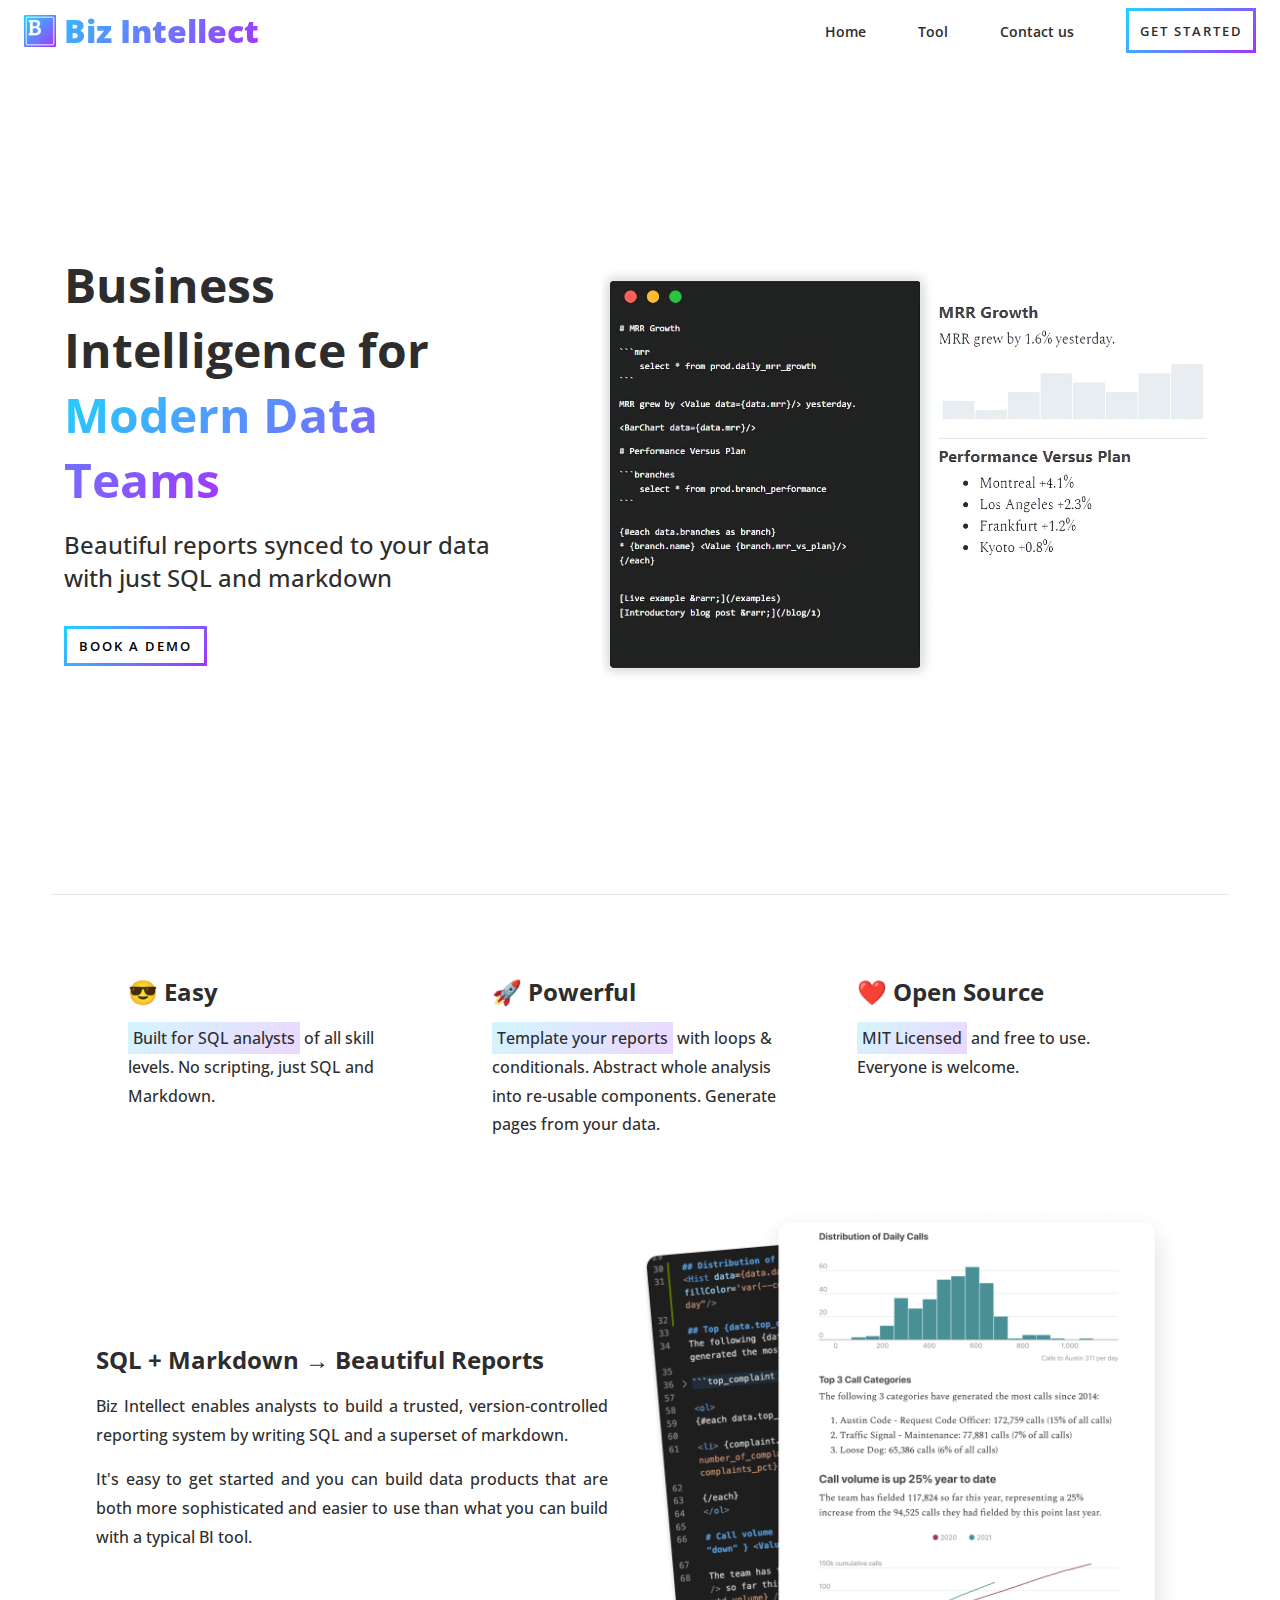
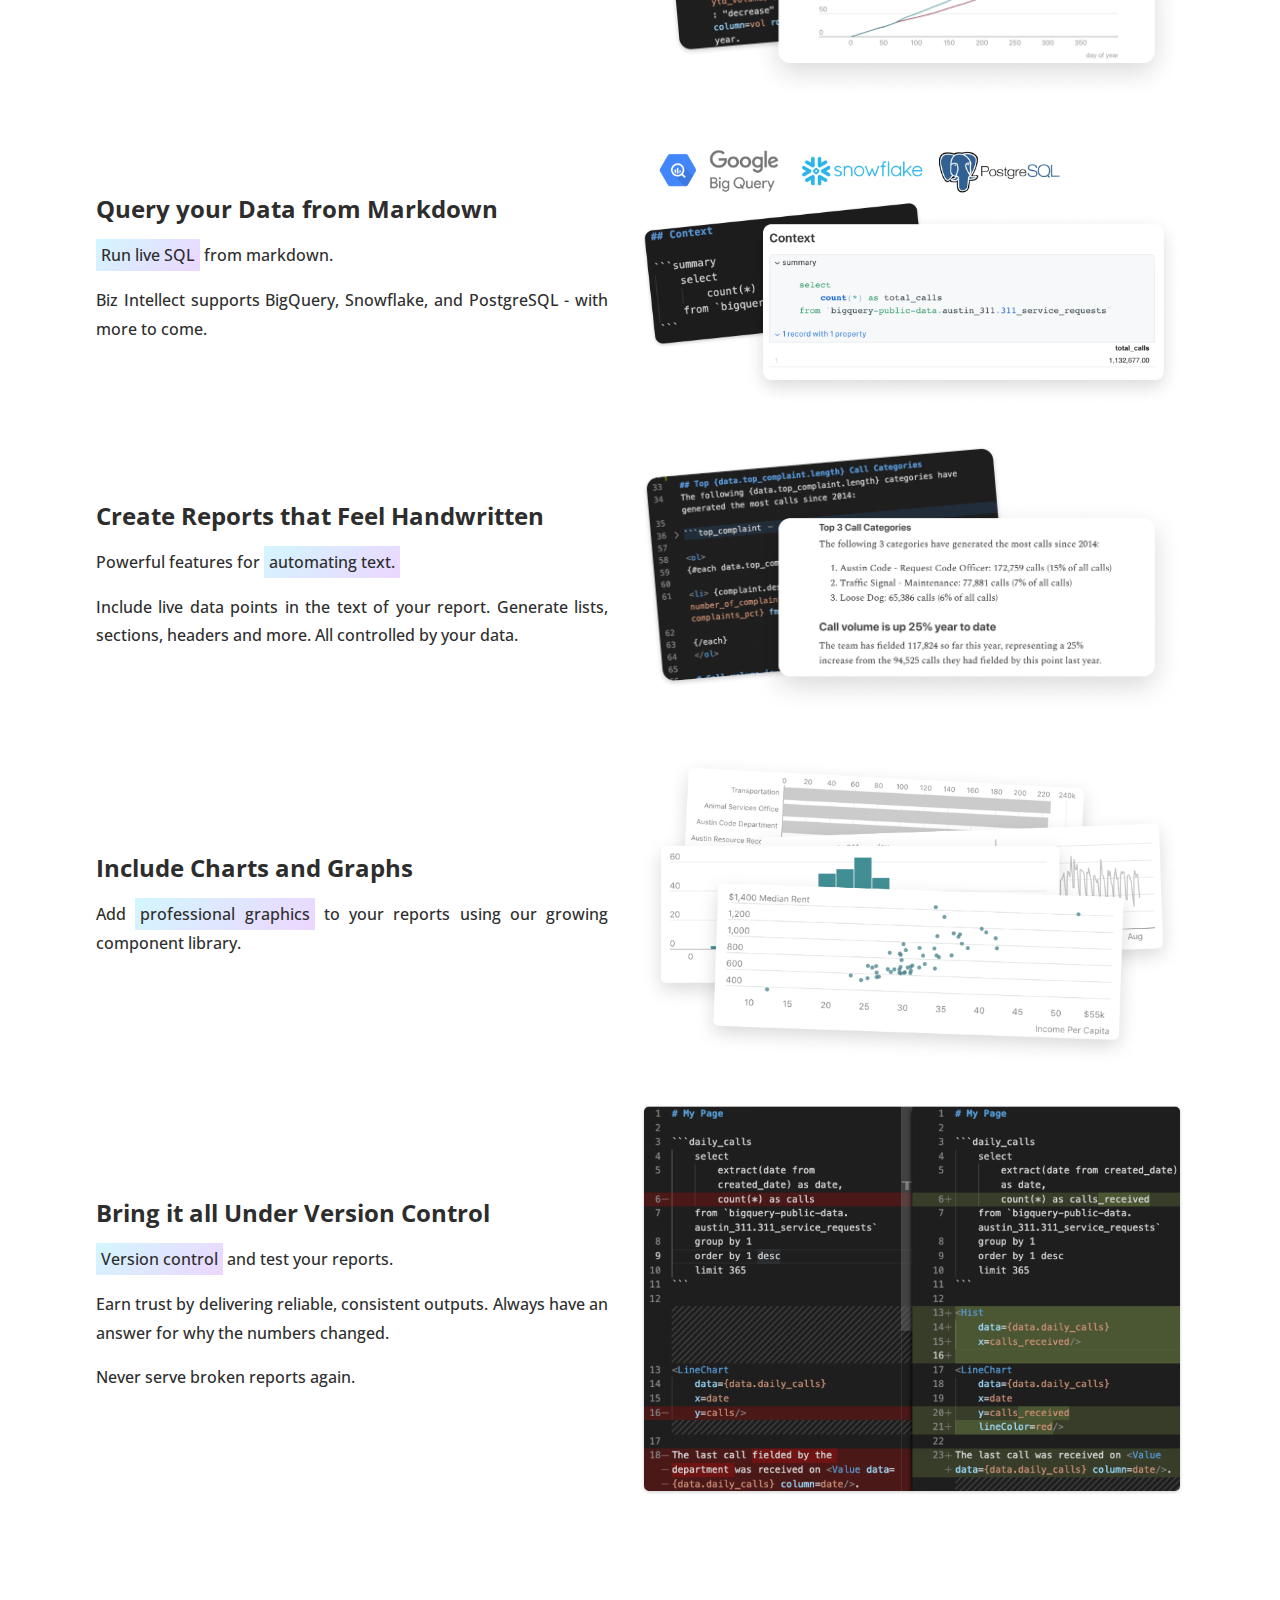
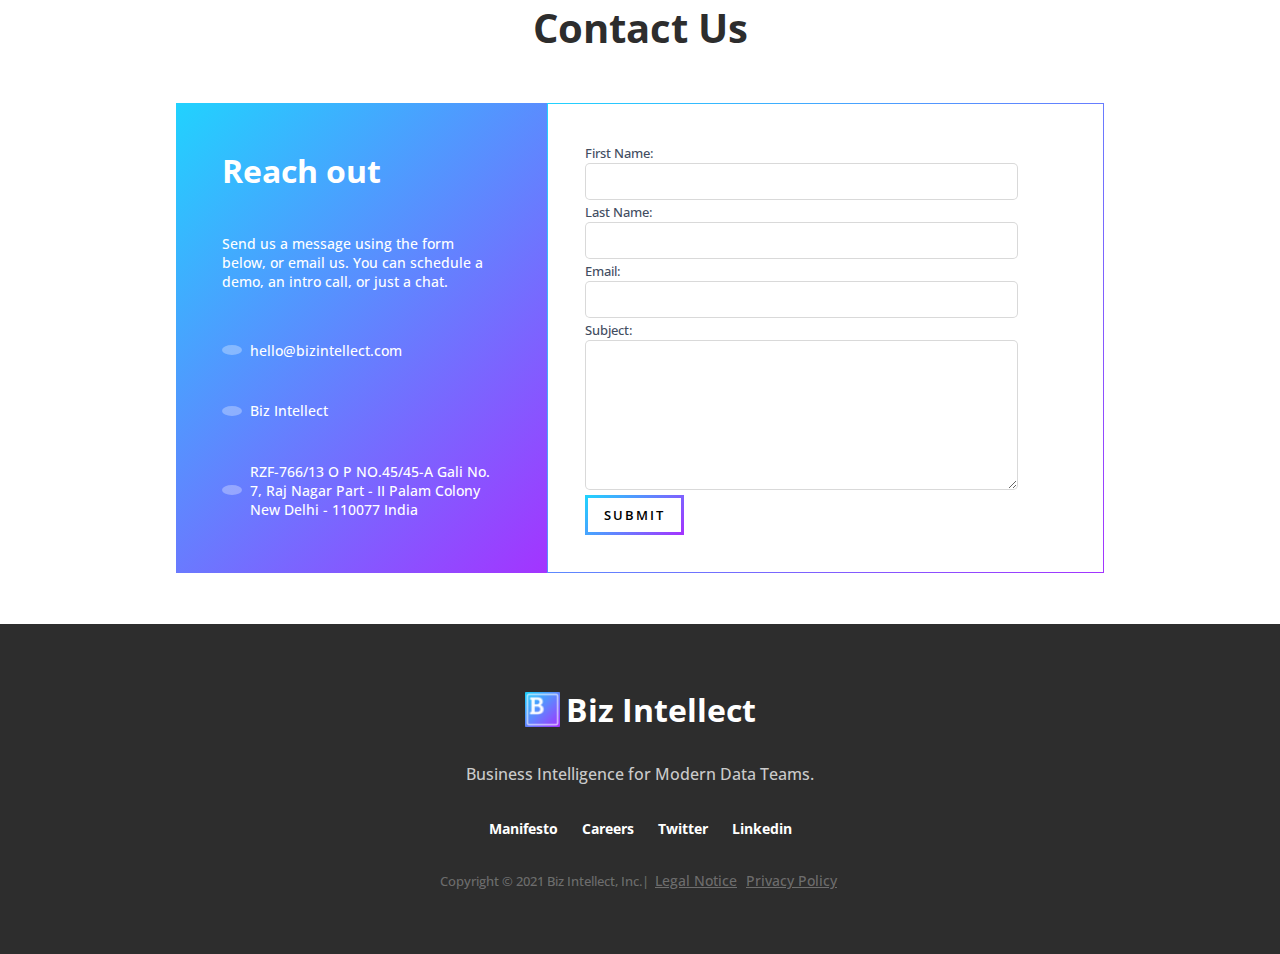
<file: index.html>
<!DOCTYPE html>
<html lang="en">

<head>
    <meta charset="UTF-8" />
    <meta http-equiv="X-UA-Compatible" content="IE=edge" />
    <meta name="viewport" content="width=device-width, initial-scale=1.0" />
    <link rel="stylesheet" href="style.css" />
    <link rel="icon" href="./assets/logo.png" />
    <link rel="stylesheet" href="https://unicons.iconscout.com/release/v4.0.0/css/line.css" />
    <title>Biz Intellect</title>
</head>

<body>
    <header class="header">
        <nav class="navbar">
            <h6>
                <a href="#" class="nav-logo"><img src="./assets/logo.png" alt="" />Biz Intellect</a>
            </h6>
            <ul class="nav-menu">
                <li class="nav-item">
                    <a href="#" class="nav-link">Home</a>
                </li>
                <li class="nav-item">
                    <a href="#tool" class="nav-link">Tool</a>
                </li>
                <li class="nav-item">
                    <a href="#contact" class="nav-link">Contact us</a>
                </li>
                <li class="nav-button button ">
                    <a href="#contact" class="nav-link">Get Started</a>
                </li>
            </ul>
            <div class="hamburger">
                <span class="bar"></span>
                <span class="bar"></span>
                <span class="bar"></span>
            </div>
        </nav>
    </header>

    <!-- scroll to top button -->
    <a href="#" class="to-top">
        <i class="uil uil-angle-double-up"></i>
    </a>

    <!-- main body -->
    <section class="main-slider">
        <div class="slider-content">
            <h1 class="heading">
                Business Intelligence
                for <br><u>Modern Data Teams</u>
            </h1>
            <p>
                Beautiful reports synced to your data
                with just SQL and markdown
            </p>
            <div class="sign-up">
                <a href="#contact">
                    <button class="button">
                        Book a demo
                    </button>
                </a>
            </div>
        </div>
        <div class="slider-img">
            <img src="./assets/hero-bg.jpg" alt="" />
        </div>
    </section>
    <hr>

    <!-- tool -->
    <section class="tool" id="tool">
        <div class="cards">
            <div class="card card1">
                <h2>😎 Easy</h2>
                <p><u>Built for SQL analysts</u> of all skill levels. No scripting, just SQL and Markdown.</p>
            </div>
            <div class="card card2">
                <h2>🚀 Powerful</h2>
                <p><u>Template your reports</u> with loops & conditionals. Abstract whole analysis into re-usable
                    components.
                    Generate pages from your data.</p>
            </div>
            <div class="card card3">
                <h2>❤️ Open Source</h2>
                <p><u>MIT Licensed</u> and free to use. Everyone is welcome.</p>
            </div>
        </div>
        <div class="part part1 beautiful-reports">
            <div class="content">
                <h2>SQL + Markdown → Beautiful Reports</h2>
                <p>Biz Intellect enables analysts to build a trusted, version-controlled reporting system by writing SQL
                    and
                    a superset of markdown.</p>
                <p>It's easy to get started and you can build data products that are both more sophisticated and easier
                    to use than what you can build with a typical BI tool.</p>
            </div>
            <div class="photo">
                <img src="./assets/Short-jaunty.png" alt="">
            </div>
        </div>
        <div class="part part2 query">
            <div class="content">
                <h2>Query your Data from Markdown</h2>
                <p><u>Run live SQL</u> from markdown.</p>
                <p>Biz Intellect supports BigQuery, Snowflake, and PostgreSQL - with more to come.</p>
            </div>
            <div class="photo">
                <img src="./assets/Run-queries.png" alt="">
            </div>
        </div>
        <div class="part part3 create-reports">
            <div class="content">
                <h2>Create Reports that Feel Handwritten</h2>
                <p>Powerful features for <u>automating text.</u></p>
                <p>Include live data points in the text of your report. Generate lists, sections, headers and more. All
                    controlled by your data.</p>
            </div>
            <div class="photo">
                <img src="./assets/Text-complex.png" alt="">
            </div>
        </div>
        <div class="part part4 charts">
            <div class="content">
                <h2>Include Charts and Graphs</h2>
                <p>Add <u>professional graphics</u> to your reports using our growing component library.</p>
            </div>
            <div class="photo">
                <img src="./assets/Charts.png" alt="">
            </div>
        </div>
        <div class="part part5 version-control">
            <div class="content">
                <h2>Bring it all Under Version Control</h2>
                <p><u>Version control</u> and test your reports.</p>
                <p>Earn trust by delivering reliable, consistent outputs. Always have an answer for why the numbers
                    changed.</p>
                <p>Never serve broken reports again.</p>
            </div>
            <div class="photo">
                <img src="./assets/Version-control.png" alt="">
            </div>
        </div>
    </section>

    <!-- contact -->
    <section class="contact-us" id="contact">
        <h1 class="heading">Contact Us</h1>
        <div class="contact-card">
            <div class="contact-info">
                <h1>Reach out</h1>
                <p>Send us a message using the form below, or email us. You can schedule a demo, an intro call, or just
                    a
                    chat.</p>
                <a href="mailto:hello@bizintellect.com"><i class="uil uil-envelope-alt"></i>hello@bizintellect.com</a>
                <a href="https://www.linkedin.com/company/biz-intellect"><i class="uil uil-linkedin-alt"></i>Biz
                    Intellect</a>
                <a><i class="uil uil-map-marker"></i>RZF-766/13 O P NO.45/45-A
                    Gali No. 7, Raj Nagar Part - II
                    Palam Colony
                    New Delhi - 110077
                    India</a>
            </div>
            <div class="contact-form">
                <form id="my-form" action="https://formspree.io/f/xzbopdyn" method="POST">

                    <label>First Name:</label> <br>
                    <input type="text" name="firstname"><br>

                    <label>Last Name:</label><br>
                    <input type="text" name="lastname"><br>

                    <label>Email:</label><br>
                    <input type="email" name="email" /><br>

                    <label>Subject:</label><br>
                    <textarea type="text" name="message" style="height:150px"></textarea><br>

                    <button id="my-form-button" class="button">Submit</button>

                    <p id="my-form-status"></p>
                </form>
            </div>
        </div>
    </section>

    <footer>
        <h1><img src="./assets/logo.png" alt="">Biz Intellect</h1>
        <p>Business Intelligence for
            Modern Data Teams.</p>
        <div class="content">
            <a href="">Manifesto</a>
            <a href="">Careers</a>
            <a href="">Twitter</a>
            <a href="https://www.linkedin.com/company/biz-intellect">Linkedin</a>
        </div>
        <p class="last">Copyright © 2021 Biz Intellect, Inc.|
            <u><a href="legal-notice.html">Legal Notice</a></u>
            <u><a>Privacy Policy</a></u>
        </p>
    </footer>


    <script src="script.js"></script>
    <script>
        var form = document.getElementById("my-form");

        async function handleSubmit(event) {
            event.preventDefault();
            var status = document.getElementById("my-form-status");
            var data = new FormData(event.target);
            fetch(event.target.action, {
                method: form.method,
                body: data,
                headers: {
                    Accept: "application/json",
                },
            })
                .then((response) => {
                    status.innerHTML = "Thanks for your submission!";
                    form.reset();
                })
                .catch((error) => {
                    status.innerHTML = "Oops! There was a problem submitting your form";
                });
        }
        form.addEventListener("submit", handleSubmit);
    </script>
</body>

</html>
</file>
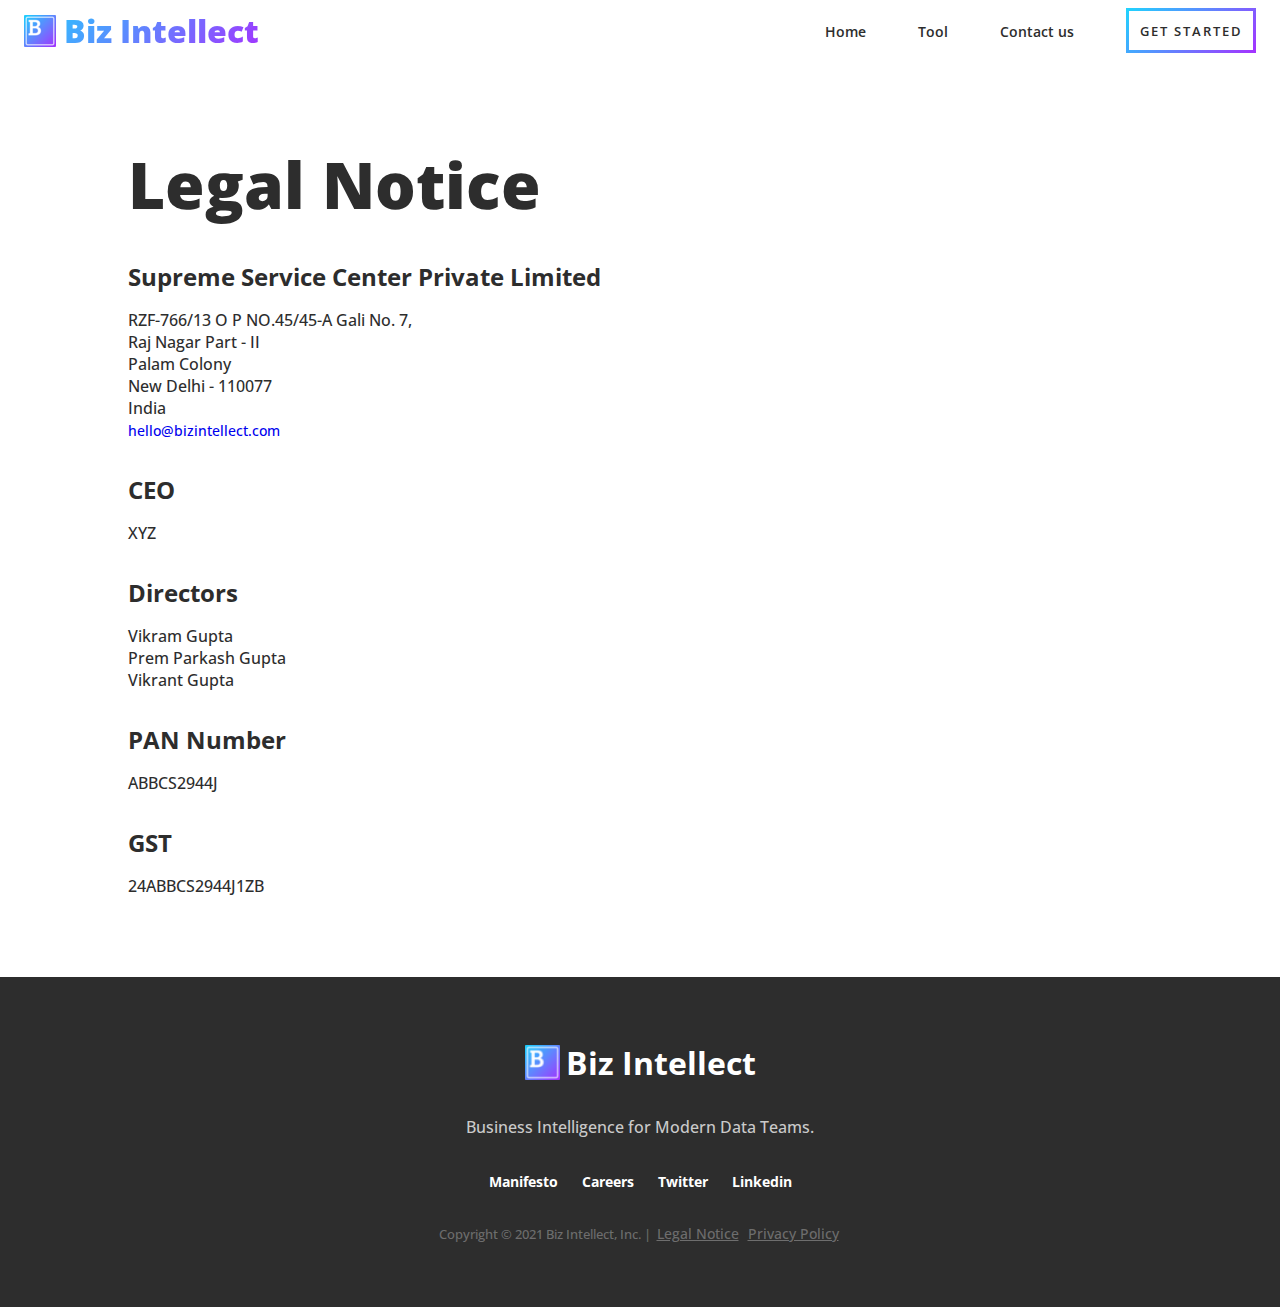
<file: legal-notice.html>
<!DOCTYPE html>
<html lang="en">

<head>
  <meta charset="UTF-8">
  <meta http-equiv="X-UA-Compatible" content="IE=edge">
  <meta name="viewport" content="width=device-width, initial-scale=1.0">
  <link rel="icon" href="./assets/logo.png" />
  <link rel="stylesheet" href="style.css" />
  <link rel="stylesheet" href="legal-notice.css">
  <link rel="stylesheet" href="https://unicons.iconscout.com/release/v4.0.0/css/line.css" />
  <title>Legal Notice</title>
</head>

<body>
  <header class="header">
    <nav class="navbar">
      <h6>
        <a href="#" class="nav-logo"><img src="./assets/logo.png" alt="" />Biz Intellect</a>
      </h6>
      <ul class="nav-menu">
        <li class="nav-item">
          <a href="index.html" class="nav-link">Home</a>
        </li>
        <li class="nav-item">
          <a href="index.html#tool" class="nav-link">Tool</a>
        </li>
        <li class="nav-item">
          <a href="index.html#contact" class="nav-link">Contact us</a>
        </li>
        <li class="nav-button button ">
          <a href="index.html#contact" class="nav-link">Get Started</a>
        </li>
      </ul>
      <div class="hamburger">
        <span class="bar"></span>
        <span class="bar"></span>
        <span class="bar"></span>
      </div>
    </nav>
  </header>

  <section class="legal-notice">
    <h1 class="heading"><b>Legal Notice</b></h1>
    <h5>Supreme Service Center Private Limited</h5>

    <p>RZF-766/13 O P NO.45/45-A Gali No. 7,</p>
    <p> Raj Nagar Part - II</p>
    <p>Palam Colony</p>
    <P>New Delhi - 110077</P>
    <p>India</p>
    <a href="mailto:hello@bizintellect.com">hello@bizintellect.com</a>
    <h5>CEO</h5>
    <p>XYZ</p>
    <h5>Directors</h5>
    <p>Vikram Gupta</p>
    <p>Prem Parkash Gupta</p>
    <p>Vikrant Gupta</p>
    <h5>PAN Number</h5>
    <p>ABBCS2944J</p>
    <h5>GST</h5>
    <p>24ABBCS2944J1ZB</p>
  </section>

  <footer>
    <h1><img src="./assets/logo.png" alt="">Biz Intellect</h1>
    <p>Business Intelligence for
      Modern Data Teams.</p>
    <div class="content">
      <a href="">Manifesto</a>
      <a href="">Careers</a>
      <a href="">Twitter</a>
      <a href="https://www.linkedin.com/company/biz-intellect">Linkedin</a>
    </div>
    <p class="last">Copyright © 2021 Biz Intellect, Inc.
      |
      <u><a href="legal-notice.html">Legal Notice</a></u>
      <u><a>Privacy Policy</a></u>
    </p>
  </footer>

  <script src="/script.js"></script>
</body>

</html>
</file>
<file: style.css>
@import url("https://fonts.googleapis.com/css2?family=Open+Sans:wght@400;500;600;700;800&display=swap");

/* #21d2fe - blue
   #a334ff - purple */

* {
  margin: 0px;
  padding: 0px;
  box-sizing: border-box;
  text-decoration: none;
  border: none;
  outline: none;
}
a {
  text-decoration: none;
}

li {
  list-style: none;
}

html {
  font-size: 100%;
  height: 100%;
  overflow-x: hidden;
  margin: 0px;
  padding: 0px;
  touch-action: manipulation;
  scroll-behavior: smooth;
}
body {
  font-family: "Open Sans", sans-serif;
  font-weight: 500;
  color: #2d2d2d;
  -webkit-font-smoothing: antialiased;
  -moz-osx-font-smoothing: grayscale;
  word-wrap: break-word;
}
h1,
h2,
h3,
h4,
h5,
h6 {
  font-family: "Open Sans", sans-serif;
  font-weight: 700;
}
.button {
  font-family: "Open Sans", sans-serif;
  text-transform: uppercase;
  letter-spacing: 2px;
  font-weight: 600;
}

/* navbar */
.navbar {
  display: flex;
  justify-content: space-between;
  align-items: center;
  padding: 0.5rem 1.5rem;
}

.hamburger {
  display: none;
}

.bar {
  display: block;
  width: 20px;
  height: 2px;
  margin: 5px auto;
  -webkit-transition: all 0.3s ease-in-out;
  transition: all 0.3s ease-in-out;
  background-color: #2d2d2d;
}

.nav-menu {
  display: flex;
  justify-content: space-between;
  align-items: center;
  width: 35%;
}

.nav-link {
  font-weight: 600;
  color: #2d2d2d;
}

.nav-link:hover {
  color: rgb(33, 158, 254);
}

.nav-logo {
  font-size: 2rem;
  display: flex;
  align-items: center;
  justify-content: center;
  gap: 8px;
  background: -webkit-linear-gradient(
    135deg,
    rgba(163, 52, 255, 1) 0%,
    rgba(33, 210, 254, 1) 100%
  );
  -webkit-background-clip: text;
  -webkit-text-fill-color: transparent;
  font-weight: 800;
}

.nav-button a {
  width: 130px;
  height: 45px;
  border: solid 3px;
  border-image: linear-gradient(
    135deg,
    rgba(33, 210, 254, 1) 0%,
    rgba(163, 52, 255, 1) 100%
  );
  border-image-slice: 1;
  font-size: 0.8rem;
  display: flex;
  align-items: center;
  justify-content: center;
}

.nav-button a:hover {
  background: linear-gradient(
    135deg,
    rgba(33, 210, 254, 1) 0%,
    rgba(163, 52, 255, 1) 100%
  );
  color: #fff;
  transition: 0.3s;
}

.to-top {
  border: 3px solid;
  border-image: linear-gradient(
    135deg,
    rgba(33, 210, 254, 1) 0%,
    rgba(163, 52, 255, 1) 100%
  );
  border-image-slice: 1;
  position: fixed;
  z-index: 999;
  bottom: 10px;
  right: 20px;
  width: 3rem;
  height: 3rem;
  display: flex;
  align-items: center;
  justify-content: center;
  font-size: 25px;
  color: rgba(33, 210, 254, 1);
  opacity: 0;
  pointer-events: none;
  transition: all 0.4s;
}
.to-top:hover {
  border: none;
  background: linear-gradient(
    135deg,
    rgba(33, 210, 254, 1) 0%,
    rgba(163, 52, 255, 1) 100%
  );
}
.to-top:hover > i {
  color: white;
}
.to-top.active {
  bottom: 20px;
  pointer-events: auto;
  opacity: 1;
}

/* main-body */
.main-slider {
  height: 92vh;
  display: flex;
  flex-direction: row;
  align-items: center;
  justify-content: center;
}
.slider-content {
  width: 47vw;
  padding: 5%;
}
.slider-content > .heading {
  font-size: 3rem;
}
.slider-content > .heading u {
  background: -webkit-linear-gradient(
    135deg,
    rgba(163, 52, 255, 1) 0%,
    rgba(33, 210, 254, 1) 100%
  );
  -webkit-background-clip: text;
  -webkit-text-fill-color: transparent;
}

.slider-content p {
  font-size: 1.5rem;
  margin-top: 1rem;
}

.sign-up {
  margin: 2rem 0;
}

.sign-up button {
  display: flex;
  align-items: center;
  justify-content: center;
  gap: 5px;
  padding: 8px 12px;
  border: 3px solid;
  border-image: linear-gradient(
    135deg,
    rgba(33, 210, 254, 1) 0%,
    rgba(163, 52, 255, 1) 100%
  );
  border-image-slice: 1;
  background-color: #fff;
}
.sign-up button:hover {
  background: linear-gradient(
    135deg,
    rgba(33, 210, 254, 1) 0%,
    rgba(163, 52, 255, 1) 100%
  );
  color: #fff;
  margin-bottom: 0.5rem;
  transition: all 0.3s;
}
.sign-up p {
  font-size: 0.8rem;
}
.slider-img {
  width: 53vw;
  overflow: hidden;
  padding-right: 5%;
  display: flex;
  align-items: center;
}
.slider-img img {
  width: 100%;
  height: auto;
}
hr {
  border-top: 1px solid #e3e8ee;
  margin: 5px auto;
  width: 92%;
}

/* tool */
.tool {
  width: 85%;
  margin: 3rem auto;
}
.cards {
  display: flex;
  align-items: stretch;
  justify-content: space-between;
}
.card {
  padding: 2rem;
  width: 33%;
}
.card h2 {
  margin-bottom: 1rem;
}
.card p {
  line-height: 1.8rem;
}
.card p u {
  background: linear-gradient(
    135deg,
    rgba(33, 210, 254, 0.2) 0%,
    rgba(163, 52, 255, 0.2) 100%
  );
  padding: 5px;
}
.part {
  display: flex;
  align-items: center;
  justify-content: center;
  margin-top: 2rem;
}
.part > .content {
  width: 50%;
  padding-right: 2rem;
  text-align: justify;
}
.part > .content p {
  margin: 1rem 0;
  line-height: 1.8rem;
}
.part > .content p u {
  background: linear-gradient(
    135deg,
    rgba(33, 210, 254, 0.2) 0%,
    rgba(163, 52, 255, 0.2) 100%
  );
  padding: 5px;
}
.part > .photo {
  width: 50%;
}
.part > .photo img {
  width: 100%;
}

/* contact us */
.contact-us {
  padding: 4% 10%;
  display: flex;
  flex-direction: column;
  align-items: center;
  justify-content: center;
}
.contact-us > .heading {
  margin-bottom: 3rem;
  font-size: 2.5rem;
}
.contact-us p,
a {
  font-size: 0.9rem;
}
.contact-card {
  display: flex;
  flex-direction: row;
  align-items: stretch;
  justify-content: center;
}
.contact-info {
  background: linear-gradient(
    135deg,
    rgba(33, 210, 254, 1) 0%,
    rgba(163, 52, 255, 1) 100%
  );
  width: 40%;
  display: flex;
  flex-direction: column;
  padding: 5%;
  justify-content: space-between;
}
.contact-info h1 {
  color: white;
  margin-bottom: 1rem;
}
.contact-info p {
  color: white;
  margin-bottom: 1rem;
}
.contact-info i {
  font-size: 1.2rem;
  background-color: #ffffff50;
  color: white;
  padding: 5px 10px;
  border-radius: 50%;
  margin-right: 0.5rem;
}
.contact-info i:hover {
  background-color: transparent;
}
.contact-info a {
  color: white;
  margin: 0.5rem 0;
  display: flex;
  align-items: center;
}
.contact-form {
  width: 60%;
  color: #161e2e;
  border: 1px solid;
  border-image: linear-gradient(
    135deg,
    rgba(33, 210, 254, 1) 0%,
    rgba(163, 52, 255, 1) 100%
  );
  border-image-slice: 1;
  padding: 4%;
}

.contact-form label {
  font-size: 0.8rem;
  color: #424d5f;
}
.contact-form input,
textarea {
  padding: 10px;
  border: 1px solid #5a5a5a3a;
  border-radius: 5px;
  width: 90%;
  resize: vertical;
}
.contact-form button {
  padding: 0.5rem 1rem;
  border: 3px solid;
  background-color: #fff;
  border-image: linear-gradient(
    135deg,
    rgba(33, 210, 254, 1) 0%,
    rgba(163, 52, 255, 1) 100%
  );
  border-image-slice: 1;
}
.contact-form button:hover {
  background: linear-gradient(
    135deg,
    rgba(33, 210, 254, 1) 0%,
    rgba(163, 52, 255, 1) 100%
  );
  color: #fff;
}

/* footer */
footer {
  background-color: #2d2d2d;
  /* width: 70%; */
  padding: 4rem 15%;
  display: flex;
  flex-direction: column;
  align-items: center;
  justify-content: center;
}
footer h1 {
  color: #fff;
  display: flex;
  align-items: center;
  justify-content: center;
  gap: 6px;
}

footer h1 img {
  width: 35px;
}
footer p {
  color: #cacaca;
  text-align: center;
  width: 70%;
  margin: 2rem 0;
}
footer > .content a {
  padding: 10px;
  color: #fff;
  font-weight: 700;
}
footer > .content a:hover {
  /* background-color: #ffffff50; */
  background: -webkit-linear-gradient(
    135deg,
    rgba(163, 52, 255, 1) 0%,
    rgba(33, 210, 254, 1) 100%
  );
  -webkit-background-clip: text;
  -webkit-text-fill-color: transparent;
}
footer > .last {
  font-size: 0.8rem;
  color: #ffffff50;
  margin: 2rem 0 0 0;
}
footer > .last u a {
  color: #ffffff50;
  text-decoration: underline;
  padding: 0 3px;
  cursor: pointer;
}

/* small and medium screen */
@media only screen and (max-width: 768px) {
  .nav-logo img {
    width: 25px;
  }
  .nav-logo {
    font-size: 1.5rem;
  }

  .nav-menu {
    position: fixed;
    z-index: 999;
    overflow: hidden;
    right: -100%;
    top: 3.15rem;
    flex-direction: column;
    width: 20rem;
    height: 100vh;
    transition: 0.3s;
    background: #2d2d2d;
  }

  .nav-menu.active {
    right: 0;
  }

  .nav-item {
    padding: 3.5% 8%;
    margin-top: 10%;
  }

  .nav-item > a {
    color: #fff;
  }
  .nav-button {
    margin: 1rem 0 0 1rem;
  }
  .nav-button a {
    color: #fff;
    background: linear-gradient(
      135deg,
      rgba(33, 210, 254, 1) 0%,
      rgba(163, 52, 255, 1) 100%
    );
  }

  .nav-menu {
    display: block;
  }

  .nav-link {
    display: block;
  }

  .hamburger {
    display: block;
    cursor: pointer;
  }

  .hamburger.active .bar:nth-child(2) {
    opacity: 0;
  }

  .hamburger.active .bar:nth-child(1) {
    transform: translateY(7px) rotate(45deg);
  }

  .hamburger.active .bar:nth-child(3) {
    transform: translateY(-7px) rotate(-45deg);
  }
  .main-slider {
    height: 86vh;
  }
  .main-slider {
    flex-direction: column;
  }
  .slider-content {
    width: 98vw;
  }
  .slider-content > .heading {
    font-size: 2.2rem;
  }
  .slider-content p {
    font-size: 1rem;
  }
  .sign-up {
    margin: 1rem 0;
  }
  .sign-up p {
    font-size: 0.6rem;
  }
  .sign-up input {
    width: 70%;
  }

  .sign-up button {
    /* width: 28%; */
    letter-spacing: 0px;
  }
  .slider-img {
    width: 90vw;
    padding: 0;
  }
  /* tool */
  .cards {
    flex-direction: column;
  }
  .card {
    width: 100%;
    padding: 2rem 0;
  }
  .part {
    flex-direction: column;
  }
  .part > .content {
    width: 100%;
    padding: 0;
  }

  .part > .photo {
    width: 100%;
  }

  /* contact us */
  .contact-us > .heading {
    margin-top: 3rem;
  }
  .contact-card {
    flex-direction: column !important;
    align-items: center;
    justify-content: center;
  }
  .contact-info {
    width: 95%;
  }
  .contact-form {
    width: 95%;
  }
  .contact-form form input,
  textarea {
    width: 100%;
  }

  /* footer */
  footer {
    padding: 3rem 5%;
  }
  footer > .content {
    overflow: hidden;
  }
  footer > .content a {
    padding: 6px;
  }
  footer p {
    width: 88%;
  }
  footer > .last {
    display: flex;
    flex-direction: column;
    align-items: center;
    gap: 5px;
  }
}

@media only screen and (max-width: 825px) and (orientation: landscape) {
  .main-slider {
    height: 82vh;
  }
  .nav-logo img {
    width: 25px;
  }
  .nav-logo {
    font-size: 1.5rem;
  }

  .nav-menu {
    position: fixed;
    z-index: 999;
    overflow: hidden;
    right: -100%;
    top: 3.15rem;
    flex-direction: column;
    width: 20rem;
    height: 100vh;
    transition: 0.3s;
    background: #2d2d2d;
  }

  .nav-menu.active {
    right: 0;
  }

  .nav-item {
    padding: 0% 8% !important;
    margin: 0 !important;
  }
  .nav-button {
    margin: 1rem 0 0 2.5rem;
  }
  .nav-button a {
    color: #fff;
    background: linear-gradient(
      135deg,
      rgba(33, 210, 254, 1) 0%,
      rgba(163, 52, 255, 1) 100%
    );
  }
  .nav-item > a {
    color: white;
  }

  .nav-menu {
    display: block;
  }

  .nav-link {
    display: block;
  }

  .hamburger {
    display: block;
    cursor: pointer;
  }

  .hamburger.active .bar:nth-child(2) {
    opacity: 0;
  }

  .hamburger.active .bar:nth-child(1) {
    transform: translateY(7px) rotate(45deg);
  }

  .hamburger.active .bar:nth-child(3) {
    transform: translateY(-7px) rotate(-45deg);
  }
  .nav-item {
    margin: 8% !important;
  }
  .slider-content > .heading {
    font-size: 1.8rem;
  }
  .slider-content > .sub-heading {
    font-size: 1.8rem;
    margin-top: -5px;
  }
  .slider-content p {
    font-size: 0.8rem;
  }
  .sign-up {
    margin: 0.8rem 0;
  }
  .sign-up button {
    letter-spacing: 0px;
  }
  .sign-up p {
    font-size: 0.6rem;
  }
  .cards {
    flex-direction: column;
  }
  .card {
    width: 100%;
  }
}

@media only screen and (device-width: 768px) {
  .slider-img {
    width: 80vw;
  }
  .part > .photo {
    width: 70%;
  }
  footer > .brand {
    flex-direction: row;
  }
  footer > .brand > .part2 {
    margin: 0;
  }
}

@media only screen and (device-width: 1024px) and (device-height: 1366px) {
  .main-slider {
    height: 90vh;
    flex-direction: column;
  }
  .nav-menu {
    width: 42%;
  }
  .slider-img {
    width: 75vw;
    padding: 0;
    margin: 0 auto;
  }
  .slider-content {
    width: 80vw;
    padding: 5% 3.5%;
  }
  .slider-content p {
    font-size: 1.5rem;
  }
  .sign-up p {
    font-size: 1rem;
  }
}

@media only screen and (device-width: 1366px) and (device-height: 1024px) {
  .main-slider {
    height: 92.3vh;
  }
}

@media only screen and (device-width: 1024px) and (device-height: 768px) {
  .nav-menu {
    width: 42%;
  }
  .main-slider {
    height: 88vh;
  }
}

@media only screen and (max-height: 640px) and (orientation: landscape) {
  .main-slider {
    height: auto;
  }
  .slider-img {
    margin-bottom: 1rem;
  }
  .part > .photo {
    width: 70%;
  }
}
@media only screen and (max-height: 640px) {
  .main-slider {
    height: auto;
  }
  .slider-img {
    margin-bottom: 1rem;
  }
}

@media only screen and (device-width: 320px) and (device-height: 568px) {
  footer > .content {
    flex-wrap: wrap;
    /* padding: 1rem 3rem; */
    text-align: center;
    line-height: 3rem;
    margin: 0 auto;
  }
  footer > .last {
    font-size: 0.7rem;
  }
}
</file>
<file: legal-notice.css>
.legal-notice {
  width: 80%;
  margin: 0 auto;
  padding: 5rem 0;
}
.legal-notice > .heading {
  font-size: 4rem;
  margin-bottom: 2rem;
}
.legal-notice h5 {
  font-size: 1.5rem;
  margin-bottom: 1rem;
  margin-top: 2rem;
}

@media only screen and (max-width: 768px) {
  .legal-notice {
    width: 100%;
    padding: 3rem;
  }
}
</file>
